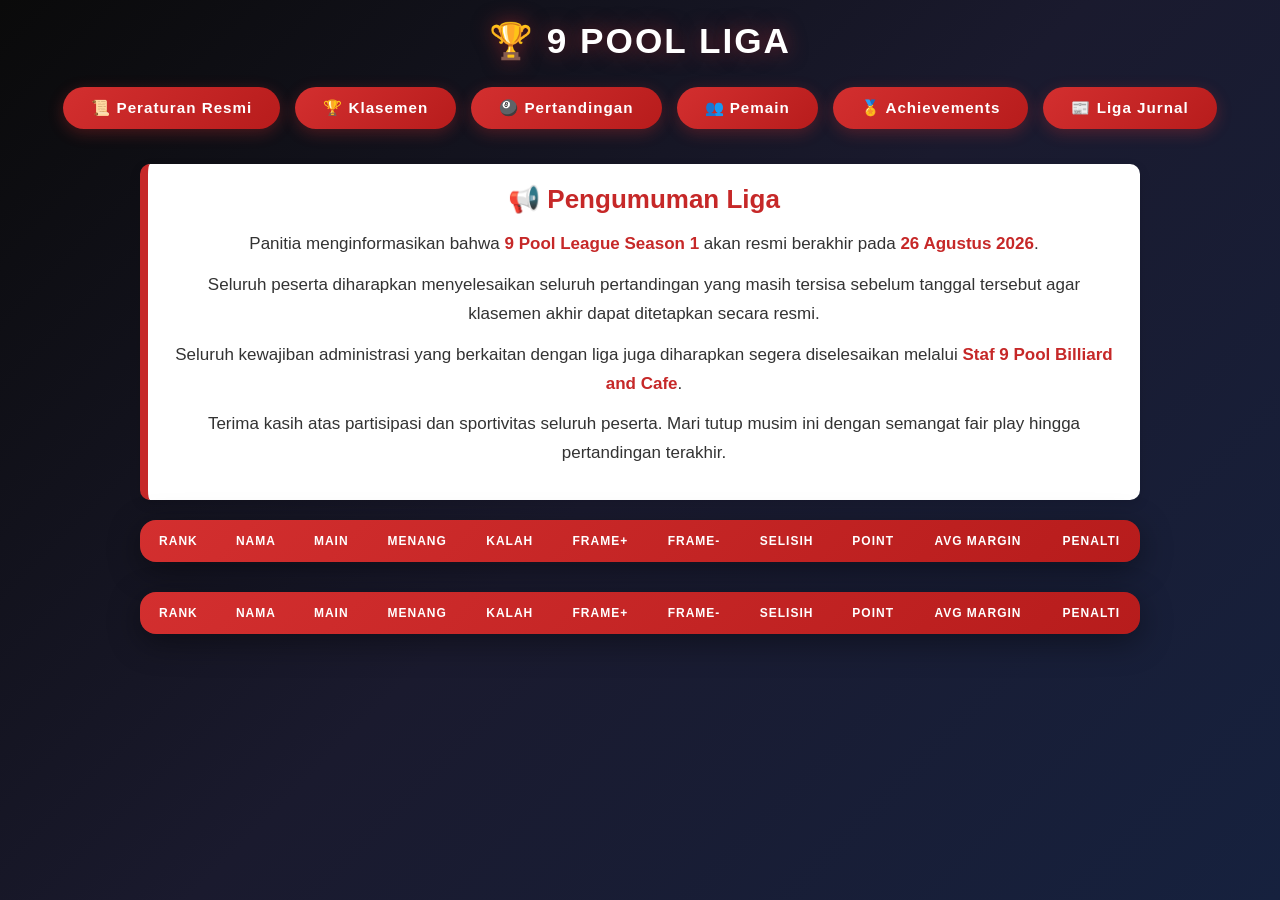
<file: index.html>
<!-- index.html -->
<!DOCTYPE html>
<html lang="id">
<head>
    <meta charset="UTF-8">
    <meta name="viewport" content="width=device-width, initial-scale=1.0">
    <title>9 Pool Liga - Klasemen</title>
    <link rel="stylesheet" href="style.css">
</head>
<body>
    <h1>🏆 9 POOL LIGA</h1>
    <nav>
  <a href="peraturan.html">📜 Peraturan Resmi</a>
  <a href="index.html">🏆 Klasemen</a>
  <a href="pertandingan.html">🎱 Pertandingan</a>
  <a href="pemain.html">👥 Pemain</a>
  <a href="achievement.html">🏅 Achievements</a>
  <a href="ligajurnal.html">📰 Liga Jurnal</a>
</nav>
<div class="league-announcement">
    <h2>📢 Pengumuman Liga</h2>

    <p>
        Panitia menginformasikan bahwa <strong>9 Pool League Season 1</strong>
        akan resmi berakhir pada
        <strong>26 Agustus 2026</strong>.
    </p>

    <p>
        Seluruh peserta diharapkan menyelesaikan seluruh pertandingan yang masih
        tersisa sebelum tanggal tersebut agar klasemen akhir dapat ditetapkan
        secara resmi.
    </p>

    <p>
        Seluruh kewajiban administrasi yang berkaitan dengan liga juga diharapkan
        segera diselesaikan melalui
        <strong>Staf 9 Pool Billiard and Cafe</strong>.
    </p>

    <p>
        Terima kasih atas partisipasi dan sportivitas seluruh peserta.
        Mari tutup musim ini dengan semangat fair play hingga pertandingan terakhir.
    </p>
</div>

<table>
    <thead>
        <tr>
            <th>Rank</th><th>Nama</th><th>Main</th><th>Menang</th><th>Kalah</th>
            <th>Frame+</th><th>Frame-</th><th>Selisih</th><th>Point</th>
            <th>Avg Margin</th><th>Penalti</th>
        </tr>
    </thead>
    <tbody id="isi"></tbody>
</table>

<script src="script.js"></script>
    <table>
        <thead>
            <tr>
                <th>Rank</th><th>Nama</th><th>Main</th><th>Menang</th><th>Kalah</th>
                <th>Frame+</th><th>Frame-</th><th>Selisih</th><th>Point</th>
                <th>Avg Margin</th><th>Penalti</th>
            </tr>
        </thead>
        <tbody id="isi"></tbody>
    </table>
    <script src="script.js"></script>
</body>
</html>
</file>
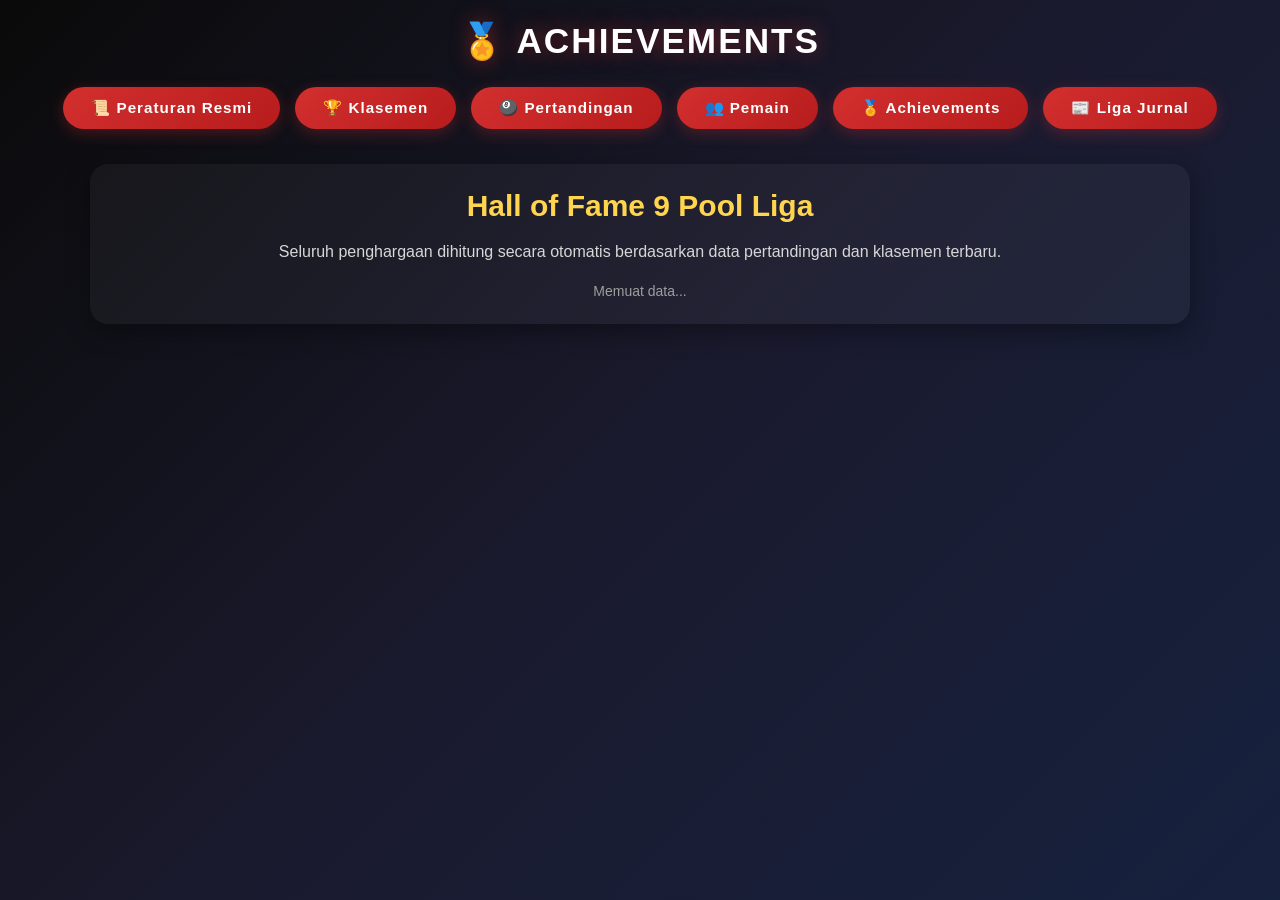
<file: achievement.html>
<!DOCTYPE html>
<html lang="id">

<head>

    <meta charset="UTF-8">
    <title>Achievements - 9 Pool Liga</title>

    <link rel="stylesheet" href="style.css">

</head>

<body>

<h1>🏅 ACHIEVEMENTS</h1>

<nav>
  <a href="peraturan.html">📜 Peraturan Resmi</a>
  <a href="index.html">🏆 Klasemen</a>
  <a href="pertandingan.html">🎱 Pertandingan</a>
  <a href="pemain.html">👥 Pemain</a>
  <a href="achievement.html">🏅 Achievements</a>

  <a href="ligajurnal.html">📰 Liga Jurnal</a>
</nav>
<div class="achievement-header">

    <h2>Hall of Fame 9 Pool Liga</h2>

    <p>

        Seluruh penghargaan dihitung secara otomatis berdasarkan data pertandingan
        dan klasemen terbaru.

    </p>

    <div id="lastUpdated">
        Memuat data...
    </div>

</div>

<div id="achievement-list">

</div>

<script src="achievement.js"></script>

</body>

</html>
</file>
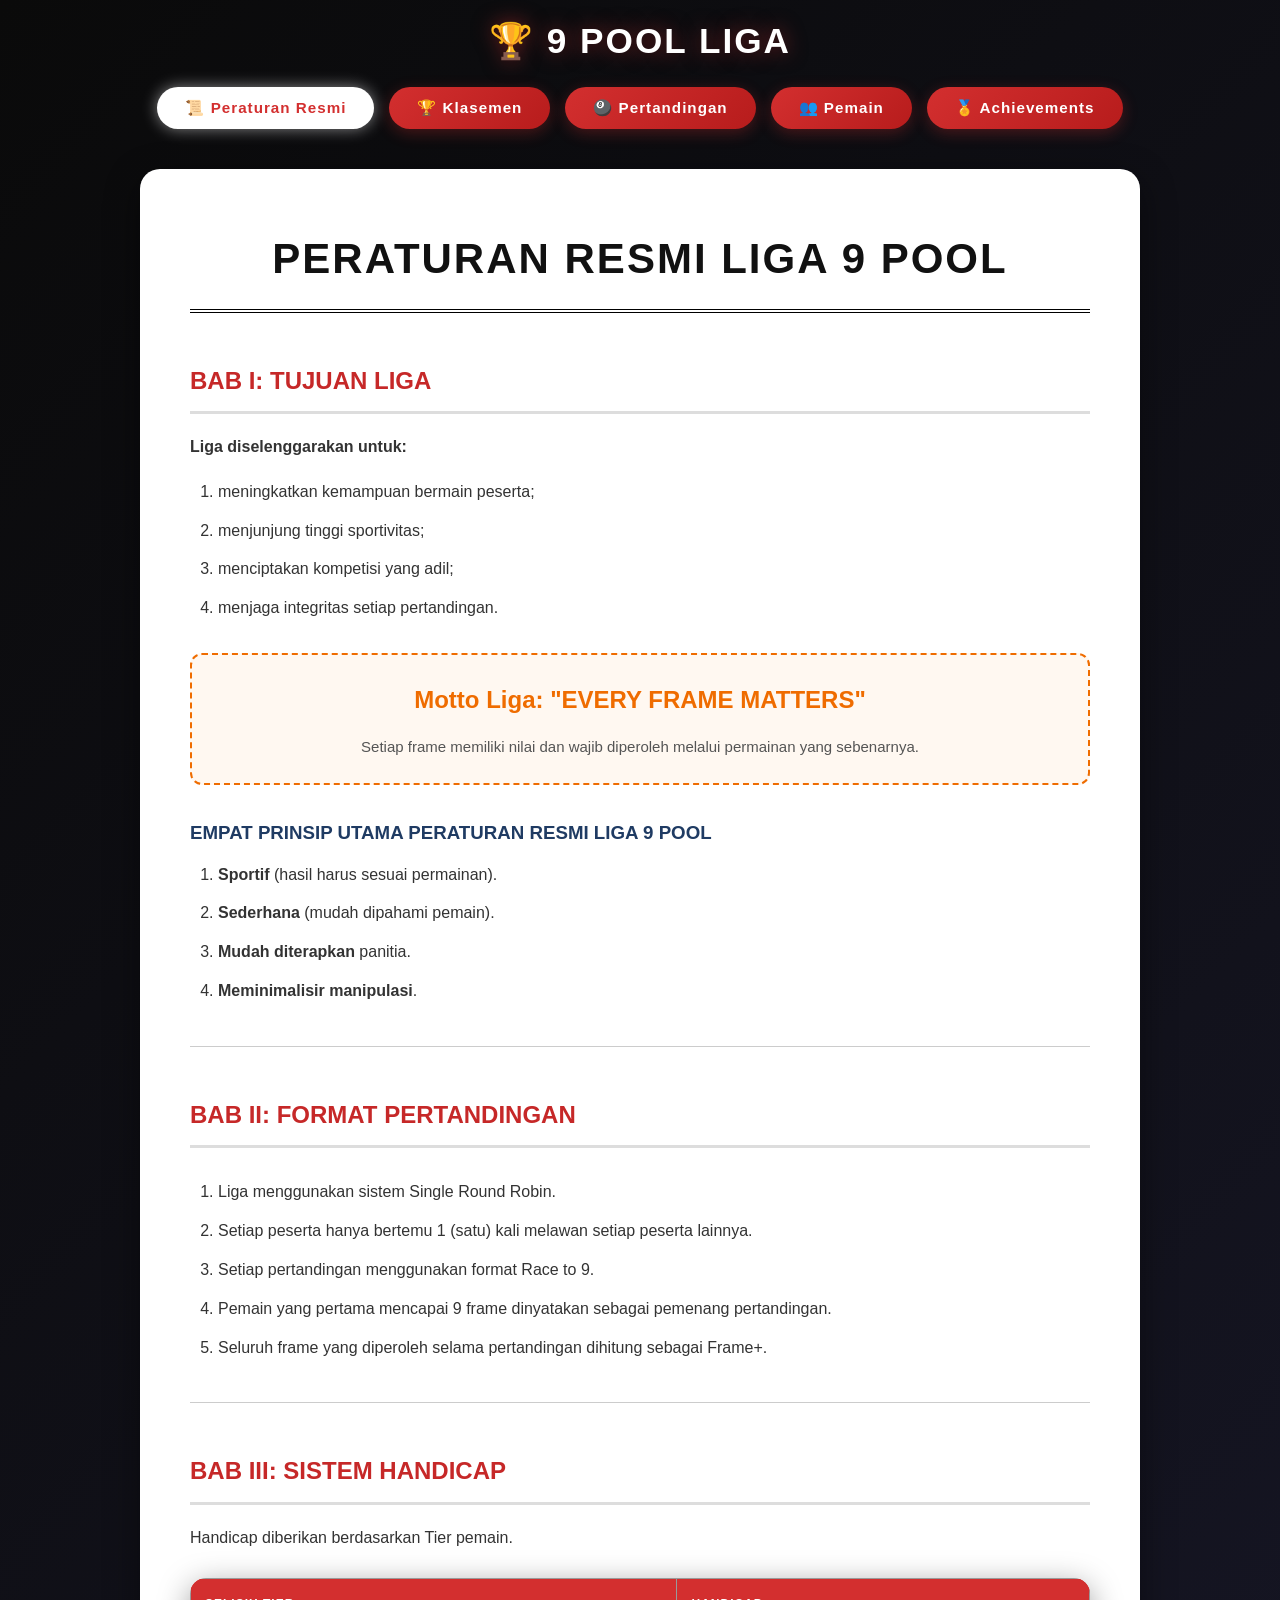
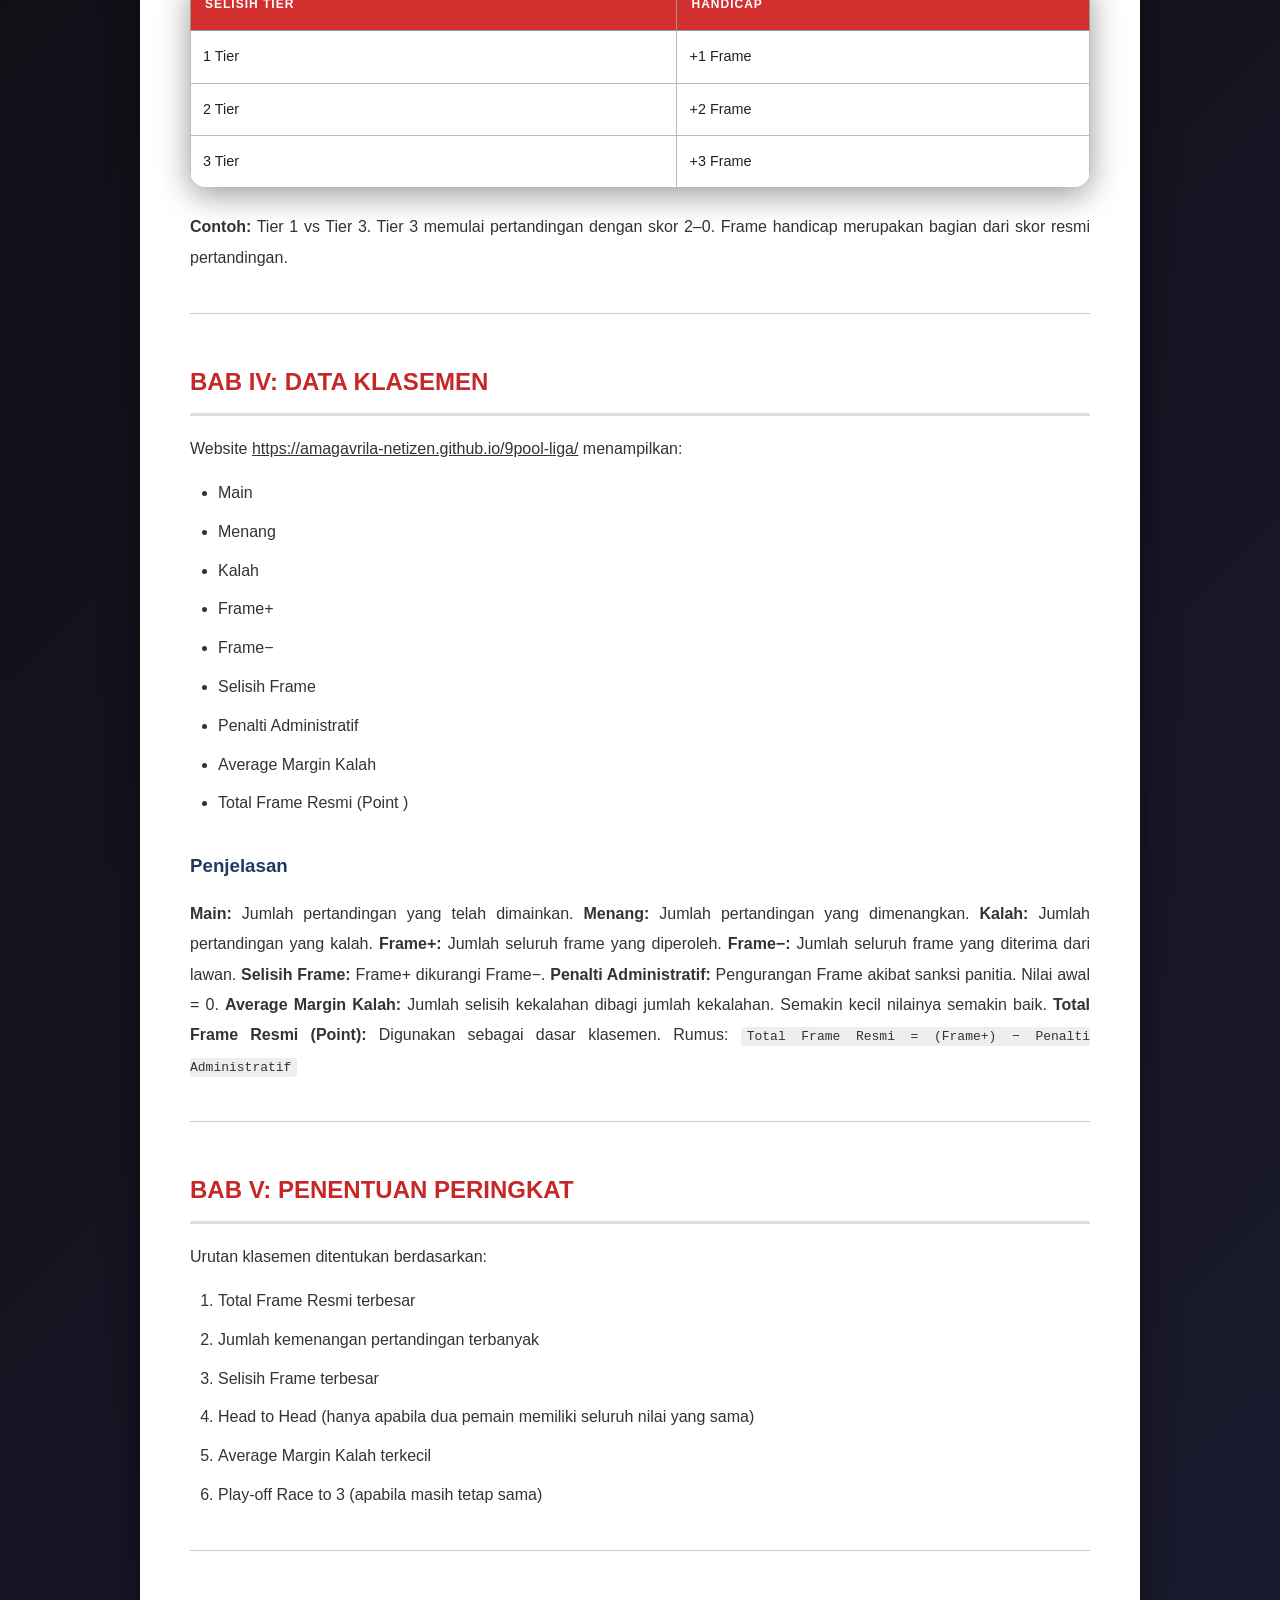
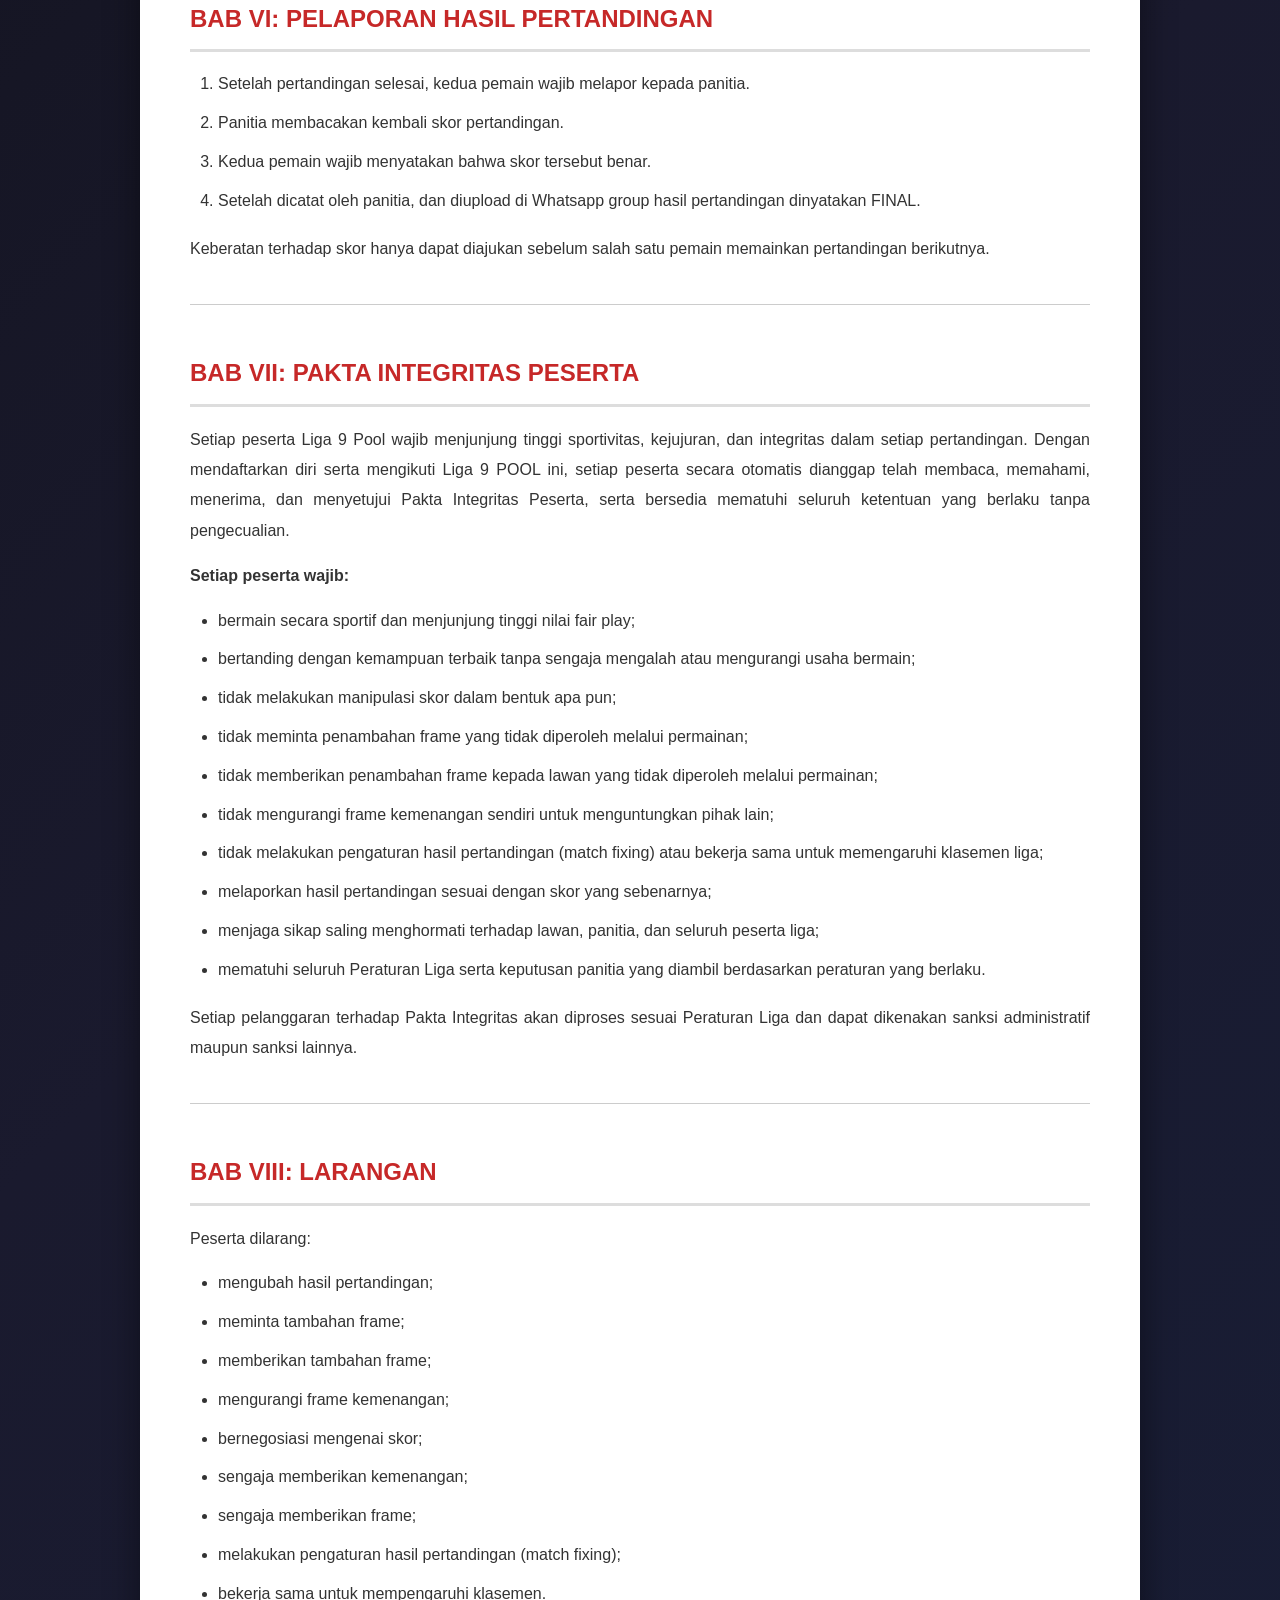
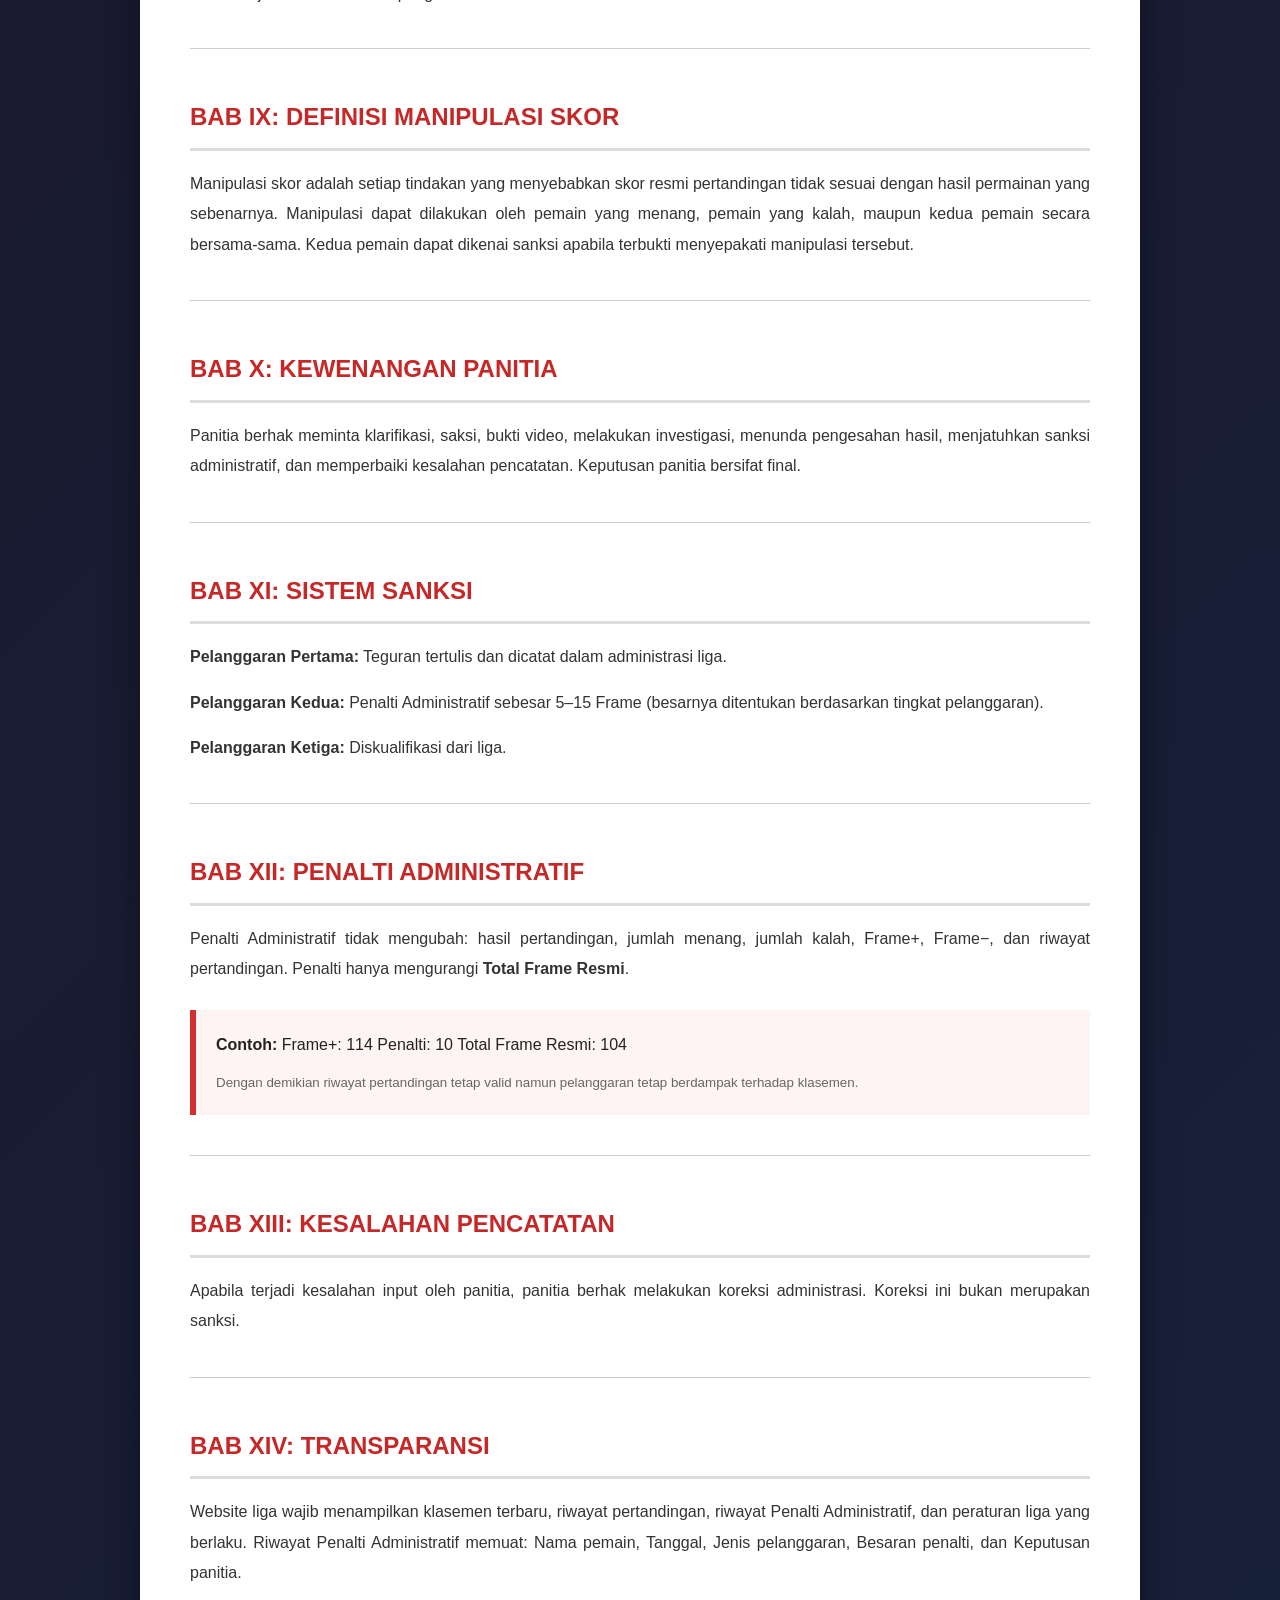
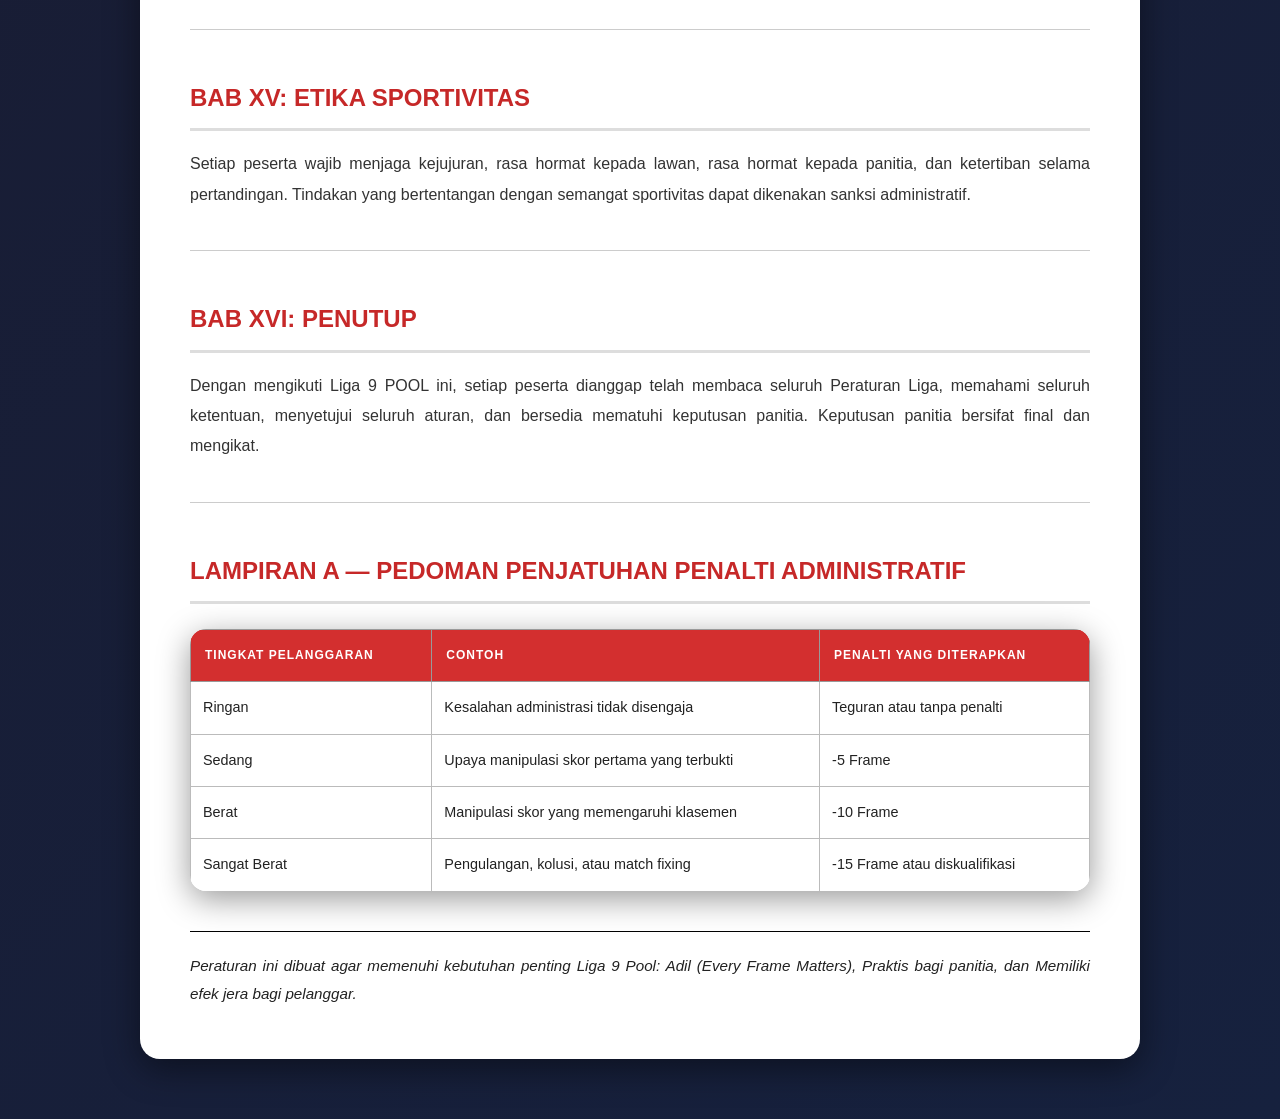
<file: peraturan.html>
<!DOCTYPE html>
<html lang="id">
<head>
    <meta charset="UTF-8">
    <meta name="viewport" content="width=device-width, initial-scale=1.0">
    <title>9 Pool Liga - Peraturan Resmi</title>
    <link rel="stylesheet" href="style.css">
    <style>

/* ==========================
   KHUSUS HALAMAN PERATURAN
========================== */

.box-peraturan{
    max-width:1000px;
    margin:40px auto;
    background:#ffffff;
    color:#222;
    padding:50px;
    border-radius:20px;
    box-shadow:0 10px 35px rgba(0,0,0,.45);
    text-align:justify;
    line-height:1.9;
}

/* Judul di dalam box */
.box-peraturan h1{
    color:#111;
    text-align:center;
    font-size:42px;
    margin-bottom:30px;
    text-shadow:none;
}

.box-peraturan h2{
    color:#c62828;
    border-bottom:3px solid #ddd;
    padding-bottom:8px;
    margin-top:45px;
    margin-bottom:18px;
    text-align:left;
}

.box-peraturan h3{
    color:#1f3b63;
    margin-top:30px;
    margin-bottom:10px;
    text-align:left;
}

.box-peraturan p{
    color:#333;
    text-align:justify;
    margin:15px 0;
}

.box-peraturan ol,
.box-peraturan ul{
    color:#333;
    margin-left:28px;
    margin-bottom:18px;
    text-align:left;
}

.box-peraturan li{
    margin:10px 0;
    line-height:1.8;
}

/* Garis */
.box-peraturan hr{
    border:none;
    border-top:1px solid #ccc;
    margin:40px 0;
}

/* Moto */
.moto-box{
    background:#fff8f1;
    border:2px dashed #ef6c00;
    border-radius:12px;
    padding:22px;
    text-align:center;
    margin:30px 0;
    color:#ef6c00;
    font-weight:bold;
    font-size:24px;
}

.moto-box small{
    display:block;
    margin-top:10px;
    color:#555;
    font-size:15px;
    font-weight:normal;
}

/* Tabel khusus */
.tabel-peraturan,
.tabel-peraturan-resmi{

    width:100%;
    margin:25px 0;
    border-collapse:collapse;
    background:#fff;

}

.tabel-peraturan th,
.tabel-peraturan-resmi th{

    background:#d32f2f;
    color:#fff;
    padding:14px;
    border:1px solid #999;

}

.tabel-peraturan td,
.tabel-peraturan-resmi td{

    background:#fff;
    color:#222;
    padding:12px;
    border:1px solid #bbb;

}

/* Kotak Penalti */

.penalti-info{

    background:#fff4f4;
    border-left:6px solid #d32f2f;
    padding:20px;
    color:#222;
    margin:25px 0;

}

.penalti-info small{

    display:block;
    margin-top:10px;
    color:#666;

}

code{

    background:#eee;
    padding:2px 6px;
    border-radius:4px;

}

</style>
</head>
<body>

    <h1>🏆 9 POOL LIGA</h1>

    <nav>
        <a href="peraturan.html" style="background: #ffffff; color: #d32f2f; box-shadow: 0 0 15px rgba(255,255,255,0.5);">📜 Peraturan Resmi</a>
        <a href="index.html">🏆 Klasemen</a>
        <a href="pertandingan.html">🎱 Pertandingan</a>
        <a href="pemain.html">👥 Pemain</a>
        <a href="achievement.html">🏅 Achievements</a>
    </nav>

    <div class="box-peraturan">
        <div>
            <h1>PERATURAN RESMI LIGA 9 POOL</h1>
        </div>

        <h2>BAB I: TUJUAN LIGA</h2>
        <p><strong>Liga diselenggarakan untuk:</strong></p>
        <ol style="text-align:left;">
            <li>meningkatkan kemampuan bermain peserta;</li>
            <li>menjunjung tinggi sportivitas;</li>
            <li>menciptakan kompetisi yang adil;</li>
            <li>menjaga integritas setiap pertandingan.</li>
        </ol>
        <div class="moto-box">
            Motto Liga:  

            "EVERY FRAME MATTERS"  

            <small style="font-weight: normal; color: #555;">Setiap frame memiliki nilai dan wajib diperoleh melalui permainan yang sebenarnya.</small>
        </div>
        <h3>EMPAT PRINSIP UTAMA PERATURAN RESMI LIGA 9 POOL</h3>
        <ol>
            <li><strong>Sportif</strong> (hasil harus sesuai permainan).</li>
            <li><strong>Sederhana</strong> (mudah dipahami pemain).</li>
            <li><strong>Mudah diterapkan</strong> panitia.</li>
            <li><strong>Meminimalisir manipulasi</strong>.</li>
        </ol>

        <hr>

        <h2>BAB II: FORMAT PERTANDINGAN</h2>
        <h3></h3>
        <ol>
            <li>Liga menggunakan sistem Single Round Robin.</li>
            <li>Setiap peserta hanya bertemu 1 (satu) kali melawan setiap peserta lainnya.</li>
            <li>Setiap pertandingan menggunakan format Race to 9.</li>
            <li>Pemain yang pertama mencapai 9 frame dinyatakan sebagai pemenang pertandingan.</li>
            <li>Seluruh frame yang diperoleh selama pertandingan dihitung sebagai Frame+.</li>
        </ol>

        <hr>

        <h2>BAB III: SISTEM HANDICAP</h2>
        <p>Handicap diberikan berdasarkan Tier pemain.</p>
        <table class="tabel-peraturan">
            <thead>
                <tr>
                    <th>Selisih Tier</th>
                    <th>Handicap</th>
                </tr>
            </thead>
            <tbody>
                <tr><td>1 Tier</td><td>+1 Frame</td></tr>
                <tr><td>2 Tier</td><td>+2 Frame</td></tr>
                <tr><td>3 Tier</td><td>+3 Frame</td></tr>
            </tbody>
        </table>
        <p><strong>Contoh:</strong> Tier 1 vs Tier 3. Tier 3 memulai pertandingan dengan skor 2–0. Frame handicap merupakan bagian dari skor resmi pertandingan.</p>

        <hr>

        <h2>BAB IV: DATA KLASEMEN</h2>
        <p>Website <u>https://amagavrila-netizen.github.io/9pool-liga/</u> menampilkan:</p>
        <ul>
            <li>Main</li>
            <li>Menang</li>
            <li>Kalah</li>
            <li>Frame+</li>
            <li>Frame−</li>
            <li>Selisih Frame</li>
            <li>Penalti Administratif</li>
            <li>Average Margin Kalah</li>
            <li>Total Frame Resmi (Point )</li>
        </ul>
        <h3>Penjelasan</h3>
        <p><strong>Main:</strong> Jumlah pertandingan yang telah dimainkan.  

        <strong>Menang:</strong> Jumlah pertandingan yang dimenangkan.  

        <strong>Kalah:</strong> Jumlah pertandingan yang kalah.  

        <strong>Frame+:</strong> Jumlah seluruh frame yang diperoleh.  

        <strong>Frame−:</strong> Jumlah seluruh frame yang diterima dari lawan.  

        <strong>Selisih Frame:</strong> Frame+ dikurangi Frame−.  

        <strong>Penalti Administratif:</strong> Pengurangan Frame akibat sanksi panitia. Nilai awal = 0.  

        <strong>Average Margin Kalah:</strong> Jumlah selisih kekalahan dibagi jumlah kekalahan. Semakin kecil nilainya semakin baik.  

        <strong>Total Frame Resmi (Point):</strong> Digunakan sebagai dasar klasemen. Rumus: <code>Total Frame Resmi = (Frame+) − Penalti Administratif</code></p>

        <hr>

        <h2>BAB V: PENENTUAN PERINGKAT</h2>
        <p>Urutan klasemen ditentukan berdasarkan:</p>
        <ol>
            <li>Total Frame Resmi terbesar</li>
            <li>Jumlah kemenangan pertandingan terbanyak</li>
            <li>Selisih Frame terbesar</li>
            <li>Head to Head (hanya apabila dua pemain memiliki seluruh nilai yang sama)</li>
            <li>Average Margin Kalah terkecil</li>
            <li>Play-off Race to 3 (apabila masih tetap sama)</li>
        </ol>

        <hr>

        <h2>BAB VI: PELAPORAN HASIL PERTANDINGAN</h2>
        <ol>
            <li>Setelah pertandingan selesai, kedua pemain wajib melapor kepada panitia.</li>
            <li>Panitia membacakan kembali skor pertandingan.</li>
            <li>Kedua pemain wajib menyatakan bahwa skor tersebut benar.</li>
            <li>Setelah dicatat oleh panitia, dan diupload di Whatsapp group hasil pertandingan dinyatakan FINAL.</li>
        </ol>
        <p>Keberatan terhadap skor hanya dapat diajukan sebelum salah satu pemain memainkan pertandingan berikutnya.</p>

        <hr>

        <h2>BAB VII: PAKTA INTEGRITAS PESERTA</h2>
        <p>Setiap peserta Liga 9 Pool wajib menjunjung tinggi sportivitas, kejujuran, dan integritas dalam setiap pertandingan. Dengan mendaftarkan diri serta mengikuti Liga 9 POOL ini, setiap peserta secara otomatis dianggap telah membaca, memahami, menerima, dan menyetujui Pakta Integritas Peserta, serta bersedia mematuhi seluruh ketentuan yang berlaku tanpa pengecualian.</p>
        <p><strong>Setiap peserta wajib:</strong></p>
        <ul>
            <li>bermain secara sportif dan menjunjung tinggi nilai fair play;</li>
            <li>bertanding dengan kemampuan terbaik tanpa sengaja mengalah atau mengurangi usaha bermain;</li>
            <li>tidak melakukan manipulasi skor dalam bentuk apa pun;</li>
            <li>tidak meminta penambahan frame yang tidak diperoleh melalui permainan;</li>
            <li>tidak memberikan penambahan frame kepada lawan yang tidak diperoleh melalui permainan;</li>
            <li>tidak mengurangi frame kemenangan sendiri untuk menguntungkan pihak lain;</li>
            <li>tidak melakukan pengaturan hasil pertandingan (match fixing) atau bekerja sama untuk memengaruhi klasemen liga;</li>
            <li>melaporkan hasil pertandingan sesuai dengan skor yang sebenarnya;</li>
            <li>menjaga sikap saling menghormati terhadap lawan, panitia, dan seluruh peserta liga;</li>
            <li>mematuhi seluruh Peraturan Liga serta keputusan panitia yang diambil berdasarkan peraturan yang berlaku.</li>
        </ul>
        <p>Setiap pelanggaran terhadap Pakta Integritas akan diproses sesuai Peraturan Liga dan dapat dikenakan sanksi administratif maupun sanksi lainnya.</p>

        <hr>

        <h2>BAB VIII: LARANGAN</h2>
        <p>Peserta dilarang:</p>
        <ul>
            <li>mengubah hasil pertandingan;</li>
            <li>meminta tambahan frame;</li>
            <li>memberikan tambahan frame;</li>
            <li>mengurangi frame kemenangan;</li>
            <li>bernegosiasi mengenai skor;</li>
            <li>sengaja memberikan kemenangan;</li>
            <li>sengaja memberikan frame;</li>
            <li>melakukan pengaturan hasil pertandingan (match fixing);</li>
            <li>bekerja sama untuk mempengaruhi klasemen.</li>
        </ul>

        <hr>

        <h2>BAB IX: DEFINISI MANIPULASI SKOR</h2>
        <p>Manipulasi skor adalah setiap tindakan yang menyebabkan skor resmi pertandingan tidak sesuai dengan hasil permainan yang sebenarnya. Manipulasi dapat dilakukan oleh pemain yang menang, pemain yang kalah, maupun kedua pemain secara bersama-sama. Kedua pemain dapat dikenai sanksi apabila terbukti menyepakati manipulasi tersebut.</p>

        <hr>

        <h2>BAB X: KEWENANGAN PANITIA</h2>
        <p>Panitia berhak meminta klarifikasi, saksi, bukti video, melakukan investigasi, menunda pengesahan hasil, menjatuhkan sanksi administratif, dan memperbaiki kesalahan pencatatan. Keputusan panitia bersifat final.</p>

        <hr>

        <h2>BAB XI: SISTEM SANKSI</h2>
        <p><strong>Pelanggaran Pertama:</strong> Teguran tertulis dan dicatat dalam administrasi liga.</p>
        <p><strong>Pelanggaran Kedua:</strong> Penalti Administratif sebesar 5–15 Frame (besarnya ditentukan berdasarkan tingkat pelanggaran).</p>
        <p><strong>Pelanggaran Ketiga:</strong> Diskualifikasi dari liga.</p>

        <hr>

        <h2>BAB XII: PENALTI ADMINISTRATIF</h2>
        <p>Penalti Administratif tidak mengubah: hasil pertandingan, jumlah menang, jumlah kalah, Frame+, Frame−, dan riwayat pertandingan. Penalti hanya mengurangi <strong>Total Frame Resmi</strong>.</p>
        <div class="penalti-info">
            <strong>Contoh:</strong>  

            Frame+: 114  

            Penalti: 10  

            Total Frame Resmi: 104  

            <small>Dengan demikian riwayat pertandingan tetap valid namun pelanggaran tetap berdampak terhadap klasemen.</small>
        </div>

        <hr>

        <h2>BAB XIII: KESALAHAN PENCATATAN</h2>
        <p>Apabila terjadi kesalahan input oleh panitia, panitia berhak melakukan koreksi administrasi. Koreksi ini bukan merupakan sanksi.</p>

        <hr>

        <h2>BAB XIV: TRANSPARANSI</h2>
        <p>Website liga wajib menampilkan klasemen terbaru, riwayat pertandingan, riwayat Penalti Administratif, dan peraturan liga yang berlaku. Riwayat Penalti Administratif memuat: Nama pemain, Tanggal, Jenis pelanggaran, Besaran penalti, dan Keputusan panitia.</p>

        <hr>

        <h2>BAB XV: ETIKA SPORTIVITAS</h2>
        <p>Setiap peserta wajib menjaga kejujuran, rasa hormat kepada lawan, rasa hormat kepada panitia, dan ketertiban selama pertandingan. Tindakan yang bertentangan dengan semangat sportivitas dapat dikenakan sanksi administratif.</p>

        <hr>

        <h2>BAB XVI: PENUTUP</h2>
        <p>Dengan mengikuti Liga 9 POOL ini, setiap peserta dianggap telah membaca seluruh Peraturan Liga, memahami seluruh ketentuan, menyetujui seluruh aturan, dan bersedia mematuhi keputusan panitia. Keputusan panitia bersifat final dan mengikat.</p>

        <hr>

        <h2>Lampiran A — Pedoman Penjatuhan Penalti Administratif</h2>
        <table class="tabel-peraturan">
            <thead>
                <tr>
                    <th>Tingkat Pelanggaran</th>
                    <th>Contoh</th>
                    <th>Penalti yang Diterapkan</th>
                </tr>
            </thead>
            <tbody>
                <tr><td>Ringan</td><td>Kesalahan administrasi tidak disengaja</td><td>Teguran atau tanpa penalti</td></tr>
                <tr><td>Sedang</td><td>Upaya manipulasi skor pertama yang terbukti</td><td>-5 Frame</td></tr>
                <tr><td>Berat</td><td>Manipulasi skor yang memengaruhi klasemen</td><td>-10 Frame</td></tr>
                <tr><td>Sangat Berat</td><td>Pengulangan, kolusi, atau match fixing</td><td>-15 Frame atau diskualifikasi</td></tr>
            </tbody>
        </table>

        <div style="margin-top: 40px; font-style: italic; font-size: 0.95rem; border-top: 1px solid #000; padding-top: 20px;">
            Peraturan ini dibuat agar memenuhi kebutuhan penting Liga 9 Pool: Adil (Every Frame Matters), Praktis bagi panitia, dan Memiliki efek jera bagi pelanggar.
        </div>
    </div>

</body>
</html>
</file>
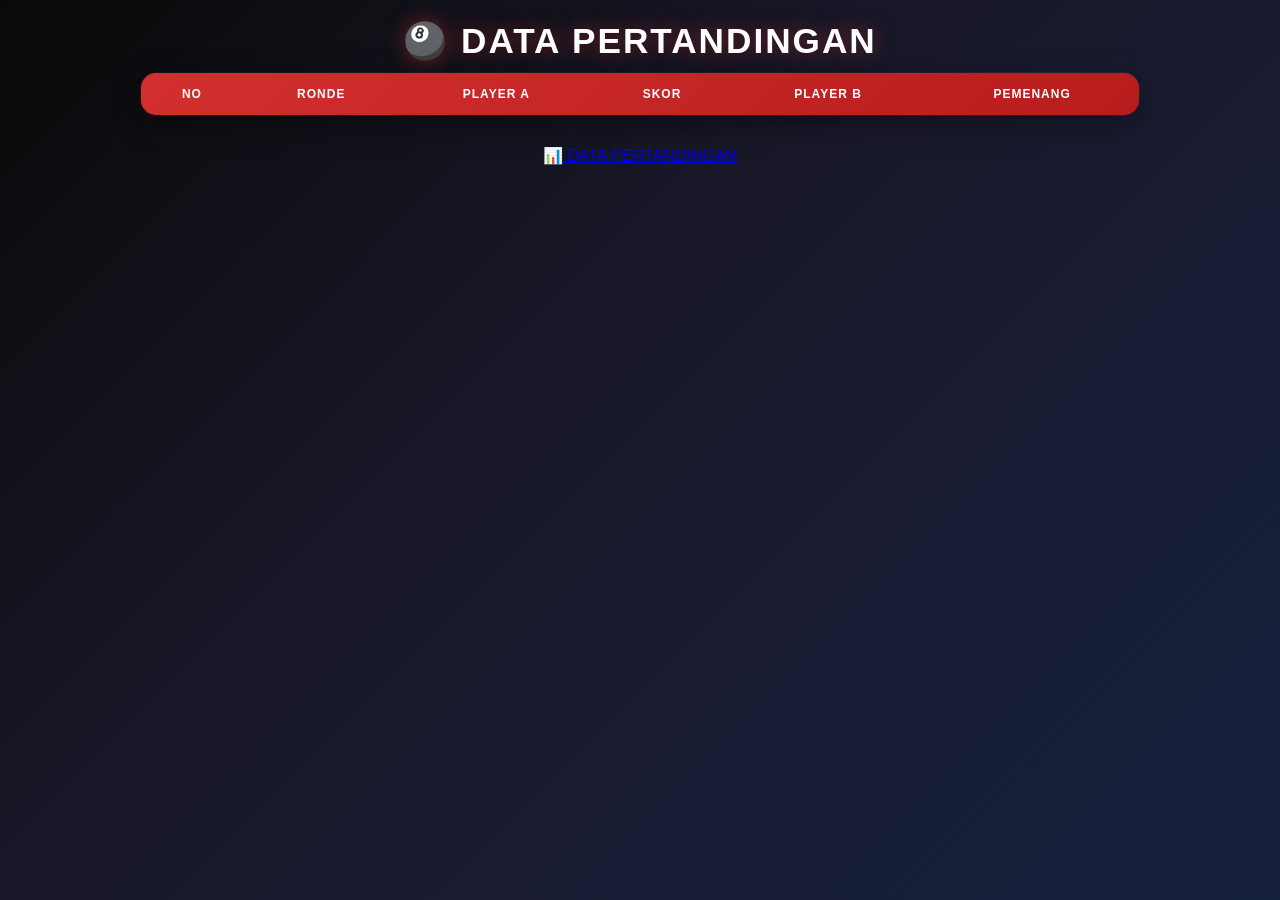
<file: pertandingan.html>
<!DOCTYPE html>
<html lang="id">
<head>

<meta charset="UTF-8">

<title>Data Pertandingan</title>

<link rel="stylesheet" href="style.css">

</head>

<body>

<h1>🎱 DATA PERTANDINGAN</h1>

<table border="1" id="tabel">

<thead>

<tr>

<th>No</th>

<th>Ronde</th>

<th>Player A</th>

<th>Skor</th>

<th>Player B</th>

<th>Pemenang</th>

</tr>

</thead>

<tbody id="isi">

</tbody>

</table>

<script src="pertandingan.js"></script>

</body>
<a href="pertandingan.html">📊 DATA PERTANDINGAN</a>
</html>
</file>
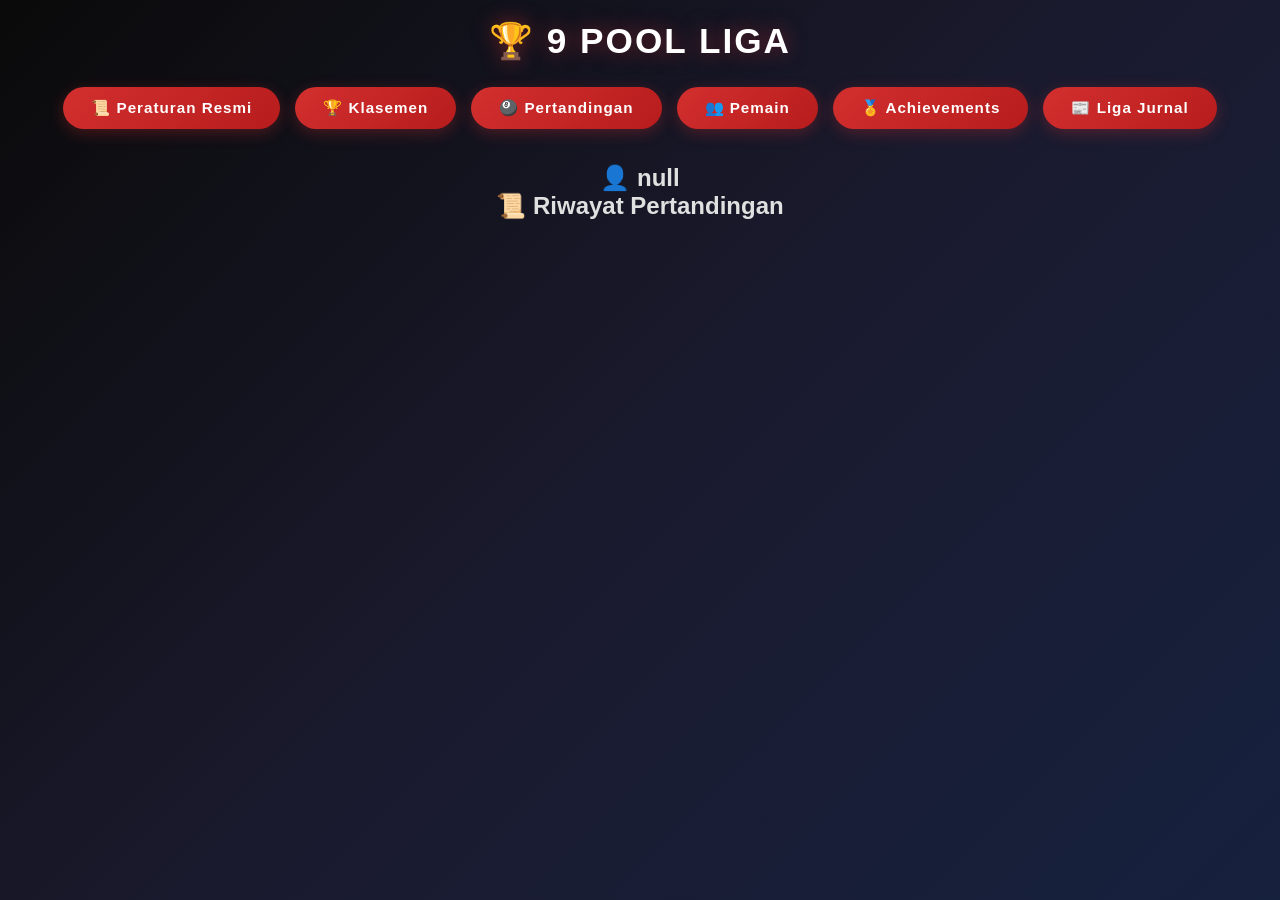
<file: profil.html>
<!DOCTYPE html>
<html lang="id">
<head>
    <meta charset="UTF-8">
    <title>Profil Pemain</title>
    <link rel="stylesheet" href="style.css">
</head>

<body>

<h1>🏆 9 POOL LIGA</h1>

<nav>
  <a href="peraturan.html">📜 Peraturan Resmi</a>
  <a href="index.html">🏆 Klasemen</a>
  <a href="pertandingan.html">🎱 Pertandingan</a>
  <a href="pemain.html">👥 Pemain</a>
  <a href="achievement.html">🏅 Achievements</a>

  <a href="ligajurnal.html">📰 Liga Jurnal</a>
</nav>
<h2 id="namaPemain"></h2>

<div id="profil"></div>

<h2>📜 Riwayat Pertandingan</h2>

<div id="riwayat"></div>

<script src="profil.js"></script>

</body>
</html>
</file>
<file: style.css>
/* ===== RESET & BASE ===== */
* {
  margin: 0;
  padding: 0;
  box-sizing: border-box;
}

body {
  font-family: 'Segoe UI', Tahoma, Geneva, Verdana, sans-serif;
  background: linear-gradient(135deg, #0a0a0a 0%, #1a1a2e 50%, #16213e 100%);
  color: #e0e0e0;
  min-height: 100vh;
  text-align: center;
  padding: 20px;
}

/* ===== JUDUL ===== */
h1 {
  font-size: 2.2rem;
  font-weight: 700;
  letter-spacing: 2px;
  color: #ffffff;
  margin-bottom: 10px;
  text-shadow: 0 0 20px rgba(211, 47, 47, 0.5);
}

/* ===== NAVIGASI ===== */
nav {
  display: flex;
  justify-content: center;
  gap: 15px;
  margin: 25px auto 35px auto;
  flex-wrap: wrap;
}

nav a {
  text-decoration: none;
  color: #ffffff;
  background: linear-gradient(135deg, #d32f2f, #b71c1c);
  padding: 12px 28px;
  border-radius: 50px;
  font-size: 0.95rem;
  font-weight: 600;
  letter-spacing: 1px;
  transition: all 0.3s ease;
  box-shadow: 0 4px 15px rgba(211, 47, 47, 0.3);
}

nav a:hover {
  transform: translateY(-3px);
  box-shadow: 0 8px 25px rgba(211, 47, 47, 0.5);
  background: linear-gradient(135deg, #f44336, #d32f2f);
}

nav a:active {
  transform: translateY(0);
}

/* ===== TABEL ===== */
table {
  margin: 0 auto 30px auto;
  border-collapse: collapse;
  width: 90%;
  max-width: 1000px;
  background: rgba(255, 255, 255, 0.03);
  border-radius: 16px;
  overflow: hidden;
  box-shadow: 0 8px 32px rgba(0, 0, 0, 0.4);
  backdrop-filter: blur(10px);
}

thead {
  background: linear-gradient(135deg, #d32f2f, #b71c1c);
}

th {
  padding: 14px 16px;
  font-size: 0.85rem;
  font-weight: 700;
  text-transform: uppercase;
  letter-spacing: 1px;
  color: #ffffff;
  border: none;
}

td {
  padding: 12px 16px;
  font-size: 0.9rem;
  border-bottom: 1px solid rgba(255, 255, 255, 0.06);
  color: #cccccc;
}

tr:nth-child(even) {
  background: rgba(255, 255, 255, 0.02);
}

tr:hover {
  background: rgba(211, 47, 47, 0.12);
  transition: background 0.3s ease;
}

tbody tr:last-child td {
  border-bottom: none;
}

/* ===== RESPONSIF (HP) ===== */
@media (max-width: 768px) {
  h1 {
    font-size: 1.5rem;
  }

  table {
    width: 100%;
    font-size: 0.8rem;
  }

  th, td {
    padding: 8px 6px;
    font-size: 0.75rem;
  }

  nav a {
    padding: 10px 20px;
    font-size: 0.85rem;
  }
}

/* ===== ANIMASI MASUK ===== */
table, h1, nav {
  animation: fadeInUp 0.6s ease-out;
}

@keyframes fadeInUp {
  from {
    opacity: 0;
    transform: translateY(20px);
  }
  to {
    opacity: 1;
    transform: translateY(0);
  }
}
/* ===== DAFTAR PEMAIN ===== */

#cari{

    width:300px;
    padding:10px;
    margin:20px auto;
    display:block;
    font-size:16px;

}

.kartu-pemain{
    width:400px;
    margin:20px auto;
    padding:20px;
    background:#ffffff;
    border-radius:12px;
    box-shadow:0 4px 12px rgba(0,0,0,.25);

    color:#222;   /* Warna teks menjadi gelap */
}
.kartu-pemain:hover{

    background:#f0f0f0;

}
/* ===========================
   HALAMAN PEMAIN
=========================== */

#cari{

    width:300px;
    padding:10px;
    margin:20px auto;
    display:block;
    font-size:16px;

}

.kartu-pemain{

    width:400px;

    margin:15px auto;

    padding:20px;

    border-radius:10px;

    border:1px solid #ddd;

    box-shadow:0 2px 5px rgba(0,0,0,.15);

    background:white;

}

.kartu-pemain h3{

    margin-top:0;

}

.kartu-pemain button{

    margin-top:10px;

    padding:8px 15px;

}
.skor{
    text-align:center;
    font-size:24px;
    font-weight:bold;
    margin:18px 0;
    color:#111;
}

.hasil-skor{
    color:#d32f2f;
    font-size:34px;
    font-weight:900;
    padding:0 10px;
}
/* ==========================================
   ACHIEVEMENTS
========================================== */

.achievement-header{

    width:95%;
    max-width:1100px;
    margin:0 auto 35px auto;

    background:rgba(255,255,255,.04);

    border-radius:18px;

    padding:25px;

    box-shadow:0 8px 25px rgba(0,0,0,.35);

}

.achievement-header h2{

    color:#ffd54f;

    margin-bottom:15px;

    font-size:30px;

}

.achievement-header p{

    color:#d7d7d7;

    line-height:1.7;

    max-width:900px;

    margin:auto;

}

#lastUpdated{

    margin-top:18px;

    color:#9e9e9e;

    font-size:14px;

}

/* =============================== */

#achievement-list{

    width:95%;

    max-width:1200px;

    margin:auto;

}

/* =============================== */

.achievement-card{

    background:rgba(255,255,255,.05);

    border-radius:18px;

    margin-bottom:28px;

    overflow:hidden;

    border-left:8px solid gold;

    box-shadow:0 8px 22px rgba(0,0,0,.30);

    transition:.25s;

}

.achievement-card:hover{

    transform:translateY(-5px);

    box-shadow:0 15px 30px rgba(0,0,0,.45);

}

/* =============================== */

.achievement-title{

    padding:18px 25px;

    font-size:28px;

    font-weight:bold;

    color:white;

}

/* =============================== */

.badge{

    display:inline-block;

    margin-left:25px;

    margin-bottom:18px;

    padding:6px 14px;

    border-radius:30px;

    font-size:13px;

    font-weight:bold;

    letter-spacing:1px;

    color:white;

}

/* =============================== */

.description{

    padding:0 25px;

    text-align:left;

    color:#e3e3e3;

    line-height:1.8;

}

/* =============================== */

.top3{

    margin:25px;

}

/* =============================== */

.player{

    background:rgba(255,255,255,.05);

    border-radius:12px;

    padding:15px;

    margin-bottom:15px;

}

/* =============================== */

.player-header{

    display:flex;

    justify-content:space-between;

    align-items:center;

    font-size:18px;

    font-weight:bold;

    color:white;

}

/* =============================== */

.player-value{

    color:#ffd54f;

}

/* =============================== */

.progress{

    width:100%;

    height:10px;

    border-radius:20px;

    background:#333;

    overflow:hidden;

    margin-top:12px;

}

/* =============================== */

.progress-bar{

    height:100%;

    width:0%;

    border-radius:20px;

}

/* =============================== */

.calculation{

    margin:25px;

    padding:18px;

    border-radius:12px;

    background:rgba(255,255,255,.04);

    text-align:left;

}

.calculation h3{

    margin-bottom:10px;

    color:#ffd54f;

}

/* ======================================
   WARNA TIAP ACHIEVEMENT
====================================== */

.gold{

    border-left-color:#FFD700;

}

.gold .badge{

    background:#FFD700;

    color:#111;

}

.gold .progress-bar{

    background:#FFD700;

}

/* =============================== */

.blue{

    border-left-color:#42A5F5;

}

.blue .badge{

    background:#42A5F5;

}

.blue .progress-bar{

    background:#42A5F5;

}

/* =============================== */

.orange{

    border-left-color:#FF9800;

}

.orange .badge{

    background:#FF9800;

}

.orange .progress-bar{

    background:#FF9800;

}

/* =============================== */

.gray{

    border-left-color:#9E9E9E;

}

.gray .badge{

    background:#757575;

}

.gray .progress-bar{

    background:#9E9E9E;

}

/* =============================== */

.purple{

    border-left-color:#AB47BC;

}

.purple .badge{

    background:#AB47BC;

}

.purple .progress-bar{

    background:#AB47BC;

}

/* =============================== */

.green{

    border-left-color:#43A047;

}

.green .badge{

    background:#43A047;

}

.green .progress-bar{

    background:#43A047;

}

/* =============================== */

.red{

    border-left-color:#E53935;

}

.red .badge{

    background:#E53935;

}

.red .progress-bar{

    background:#E53935;

}

/* =============================== */

.cyan{

    border-left-color:#00BCD4;

}

.cyan .badge{

    background:#00BCD4;

}

.cyan .progress-bar{

    background:#00BCD4;

}

/* =============================== */

.legend{

    border-left-color:#FFD700;

    background:linear-gradient(135deg,#2b2b2b,#121212);

}

.legend .badge{

    background:linear-gradient(90deg,#FFD700,#ff9800);

    color:#111;

}

.legend .progress-bar{

    background:linear-gradient(90deg,#FFD700,#ff9800);

}

/* ======================================
   MOBILE
====================================== */

@media(max-width:768px){

.player-header{

    font-size:15px;

    flex-direction:column;

    align-items:flex-start;

}

.achievement-title{

    font-size:22px;

}

}

/* =====================================
   ACHIEVEMENT HALL OF FAME
===================================== */


#achievement-list{

width:95%;
max-width:1100px;
margin:auto;

display:grid;

grid-template-columns:
repeat(auto-fit,minmax(350px,1fr));

gap:25px;

}




.hall-card{

background:
linear-gradient(
145deg,
rgba(255,255,255,.08),
rgba(0,0,0,.5)
);


border-radius:22px;

padding:25px;

box-shadow:
0 15px 40px rgba(0,0,0,.5);


border:1px solid rgba(255,255,255,.15);

animation:
hallShow .6s ease;


position:relative;

overflow:hidden;

}





.hall-card:hover{

transform:
translateY(-8px);

transition:.3s;

box-shadow:
0 20px 50px rgba(255,215,0,.3);

}





@keyframes hallShow{


from{

opacity:0;

transform:
translateY(30px);

}


to{

opacity:1;

transform:
translateY(0);

}


}







.hall-header{


display:flex;

align-items:center;

gap:15px;

margin-bottom:20px;


}




.icon{

font-size:45px;

}




.hall-header h2{

font-size:24px;

color:white;

margin:0;

}




.rank-badge{


display:inline-block;

margin-top:8px;

padding:6px 18px;

border-radius:20px;

background:
linear-gradient(
45deg,
#ffd700,
#ff9800
);


color:#222;

font-weight:900;

font-size:12px;

letter-spacing:1px;


}




.description{


color:#ddd;

line-height:1.6;

min-height:70px;

}





/* PODIUM */


.podium{


display:flex;

justify-content:center;

align-items:end;

gap:12px;

margin-top:25px;

}




.podium-player{


background:
rgba(255,255,255,.08);


border-radius:18px;

padding:15px 10px;

width:30%;


text-align:center;


border:1px solid rgba(255,255,255,.2);


}




.rank-1{


order:2;

transform:
translateY(-15px);


background:
linear-gradient(
145deg,
rgba(255,215,0,.3),
rgba(255,255,255,.08)
);


}



.rank-2{

order:1;

}



.rank-3{

order:3;

}




.medal{

font-size:35px;

}





.player-name{


font-weight:900;

color:white;

margin-top:10px;

font-size:14px;


}



.player-score{


font-size:28px;

font-weight:900;

color:#ffd700;

margin:10px;


}




.title-mini{


font-size:10px;

color:#bbb;

letter-spacing:1px;

}





.calculation-box{


margin-top:25px;

padding:15px;


background:
rgba(0,0,0,.3);


border-radius:15px;


}



.calculation-box h3{


color:#ffd700;

font-size:15px;


}



.calculation-box p{


font-size:13px;

color:#ddd;

line-height:1.5;


}





/* WARNA KHUSUS */


.hall-card.gold{


border-top:
5px solid gold;

}



.hall-card.blue{


border-top:
5px solid #2196f3;

}



.hall-card.orange{


border-top:
5px solid orange;

}



.hall-card.purple{


border-top:
5px solid purple;

}



.hall-card.legend{


border-top:
5px solid #ff00ff;

box-shadow:
0 0 35px rgba(255,0,255,.3);

}






@media(max-width:600px){


.podium{


gap:5px;


}


.podium-player{


padding:10px 5px;


}


.player-score{

font-size:20px;

}


}

/* ==========================================
   TAMBAHAN UNTUK NAVIGASI & PERATURAN BARU
   ========================================== */

/* Navigasi Aktif agar tahu sedang di halaman mana */
nav a.active {
    background: linear-gradient(135deg, #ffffff, #e0e0e0) !important;
    color: #d32f2f !important;
    box-shadow: 0 4px 15px rgba(255, 255, 255, 0.3);
}

/* Penyesuaian Tabel untuk kolom baru (Avg Margin & Penalti) */
table th {
    font-size: 0.75rem; /* Mengecilkan sedikit agar muat banyak kolom */
    white-space: nowrap;
}

/* Style Khusus Halaman Peraturan Resmi */
.konten-peraturan {
    max-width: 900px;
    margin: 40px auto;
    background: rgba(255, 255, 255, 0.05);
    padding: 40px;
    border-radius: 20px;
    backdrop-filter: blur(10px);
    text-align: left;
    border: 1px solid rgba(255, 255, 255, 0.1);
    box-shadow: 0 10px 40px rgba(0,0,0,0.5);
}

.bab {
    margin-bottom: 40px;
}

.bab h2 {
    color: #ffd700;
    font-size: 1.5rem;
    border-bottom: 2px solid #d32f2f;
    padding-bottom: 10px;
    margin-bottom: 20px;
    text-transform: uppercase;
}

.pasal h3 {
    color: #4db6ac;
    margin-top: 20px;
    font-size: 1.2rem;
}

.moto {
    background: rgba(211, 47, 47, 0.1);
    border: 1px dashed #d32f2f;
    padding: 20px;
    border-radius: 12px;
    text-align: center;
    font-weight: bold;
    color: #ffffff;
    margin: 25px 0;
    font-size: 1.3rem;
    text-shadow: 0 0 10px rgba(211, 47, 47, 0.5);
}

.tabel-peraturan {
    width: 100%;
    margin: 20px 0;
    background: rgba(0,0,0,0.2);
}

.tabel-peraturan th {
    background: #d32f2f;
    color: white;
}

.tabel-peraturan td {
    border: 1px solid rgba(255,255,255,0.1);
    padding: 10px;
    color: #e0e0e0;
}

.penalti-box {
    background: rgba(231, 76, 60, 0.1);
    border-left: 5px solid #e74c3c;
    padding: 15px;
    margin: 20px 0;
    color: #ffcdd2;
}

/* List Style untuk Peraturan */
.konten-peraturan ul, .konten-peraturan ol {
    padding-left: 20px;
    color: #cccccc;
}

.konten-peraturan li {
    margin-bottom: 10px;
}
/* ==========================================
   HALAMAN PERATURAN RESMI
========================================== */
<style>
        .box-peraturan {
            max-width: 900px;
            margin: 40px auto;
            background: #ffffff;
            padding: 50px;
            border-radius: 20px;
            box-shadow: 0 10px 40px rgba(0,0,0,0.5);
            text-align: left;
            color: #000000; /* Teks Hitam Pekat */
            line-height: 1.8;
            font-size: 1.05rem;
        }
        .box-peraturan h1 { color: #000000; margin-bottom: 20px; border-bottom: 4px double #000; padding-bottom: 10px; }
        .box-peraturan h2 { color: #d32f2f; margin-top: 40px; border-bottom: 2px solid #eee; padding-bottom: 5px; text-transform: uppercase; }
        .box-peraturan h3 { color: #2c3e50; margin-top: 25px; font-weight: bold; }
        .moto-box { background: #fff8f0; border: 2px dashed #e67e22; padding: 20px; border-radius: 12px; text-align: center; font-weight: bold; color: #e67e22; margin: 30px 0; font-size: 1.2rem; }
        .tabel-peraturan { width: 100%; border-collapse: collapse; margin: 20px 0; color: #000; }
        .tabel-peraturan th, .tabel-peraturan td { border: 1px solid #000; padding: 12px; text-align: left; }
        .tabel-peraturan th { background: #f2f2f2; font-weight: bold; }
        .penalti-info { background: #fdf2f2; border-left: 6px solid #d32f2f; padding: 20px; margin: 20px 0; font-weight: 500; }
        hr { border: 0; border-top: 1px solid #ddd; margin: 30px 0; }
        ul, ol { margin-bottom: 20px; }
        li { margin-bottom: 10px; }
    </style>
.card{
background:white;
padding:20px;
margin:20px 0;
border-radius:12px;
box-shadow:0 3px 10px rgba(0,0,0,.1);
}

.card h2{
margin-top:0;
color:#0b5ed7;
}

.warning{
border-left:8px solid crimson;
}
.league-announcement{
    max-width:1000px;
    margin:20px auto;
    padding:20px 24px;
    background:#ffffff;
    border-left:8px solid #c62828;
    border-radius:10px;
    color:#222;
    box-shadow:0 4px 12px rgba(0,0,0,.12);
}

.league-announcement h2{
    margin:0 0 15px;
    color:#c62828;
    font-size:26px;
    font-weight:700;
}

.league-announcement p{
    margin:12px 0;
    color:#333;
    font-size:17px;
    line-height:1.7;
}

.league-announcement strong{
    color:#c62828;
}
</file>
